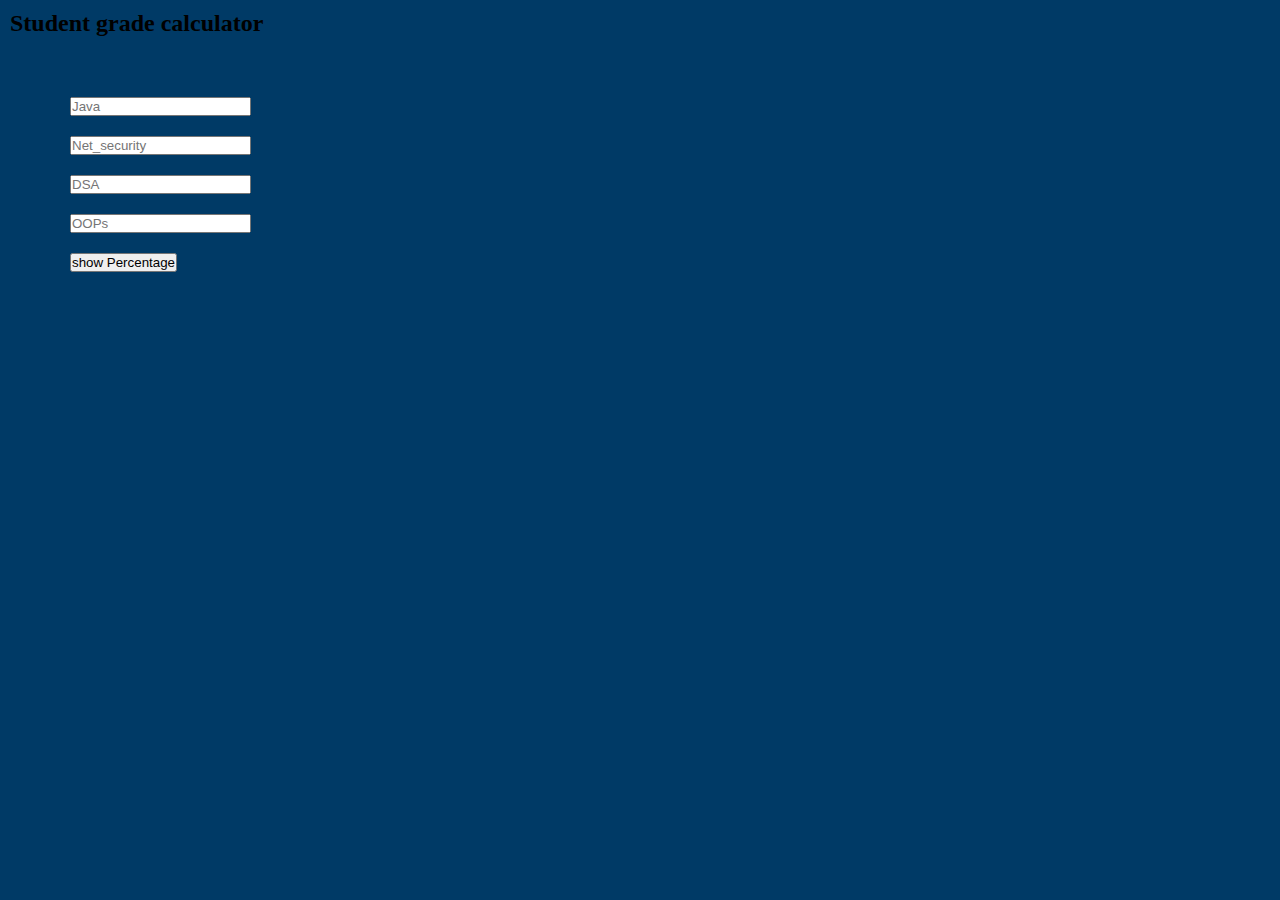
<file: second_project/Grade_Calculator/index.html>
<!DOCTYPE html>
<html>
  <head>
    <title>student calculate</title>
    <!-- link for font -->
    <link
      href="https://fonts.googleapis.com/css?family=Righteous&display=swap"
      rel="stylesheet"
    />
    <link rel="stylesheet" href="style.css" />
  </head>
  <body>
    <!-- main html -->
    <div class="container">
      <h1>Student grade calculator</h1>
      <div class="screen-body-item">
        <div class="app">
          <div class="form-group">
            <!-- option for taking the input -->
            <input
              type="text"
              class="form-control"
              placeholder="Java"
              id="java"
            />
          </div>
          <div class="form-group">
            <input
              type="text"
              class="form-control"
              placeholder="Net_security"
              id="netsec"
            />
          </div>
          <div class="form-group">
            <input
              type="text"
              class="form-control"
              placeholder="DSA"
              id="dsa"
            />
          </div>
          <div class="form-group">
            <input
              type="text"
              class="form-control"
              placeholder="OOPs"
              id="oops"
            />
          </div>
          <div>
            <input
              type="button"
              value="show Percentage"
              class="form-button"
              onclick="calculate()"
            />
          </div>
        </div>
      </div>
      <!-- for showing the result-->
      <div class="form-group showdata">
        <p id="showdata"></p>
      </div>
    </div>
    <!--adding external javascript file-->
    <script src="script.js"></script>
  </body>
</html>
</file>
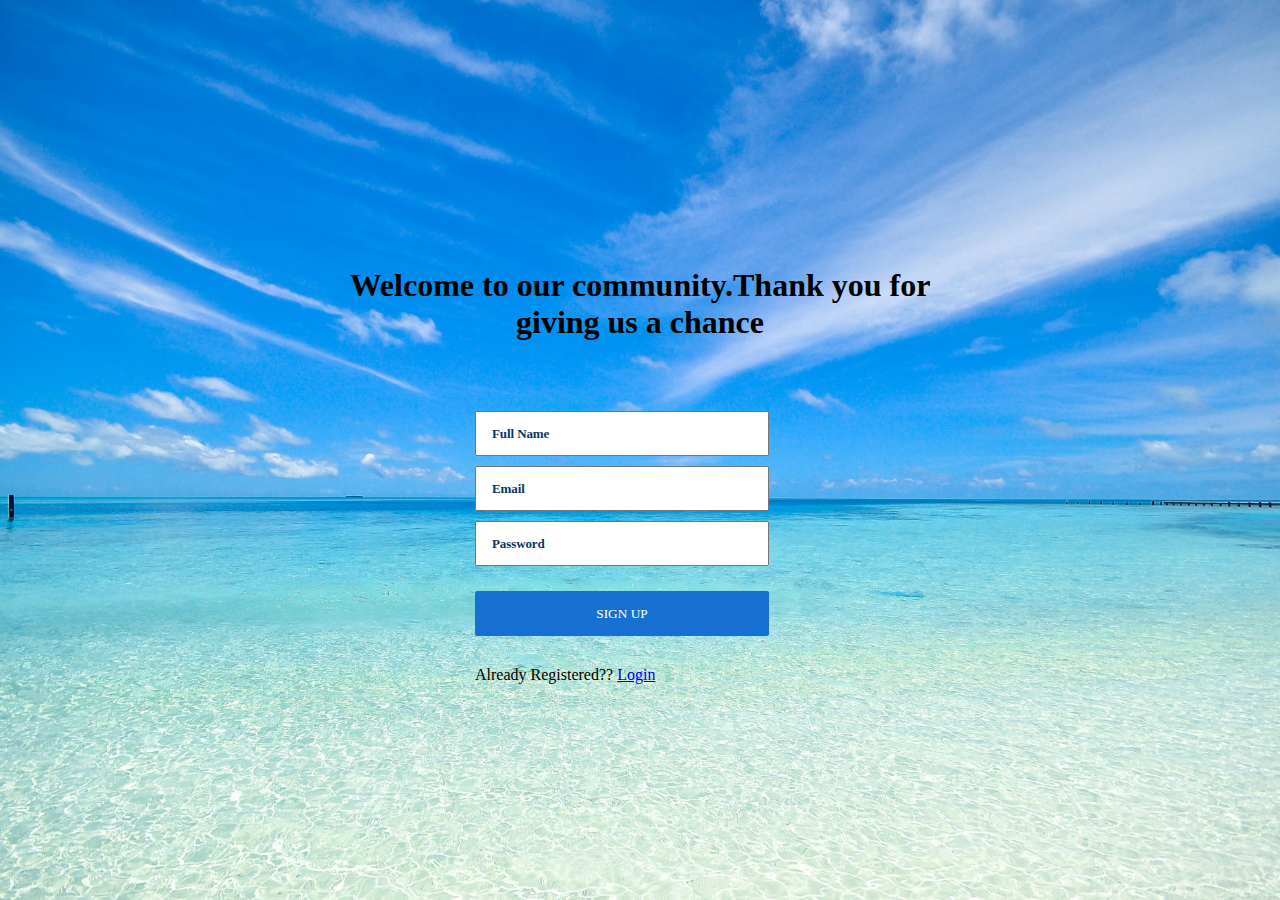
<file: web_design/Registration_form/index.html>
<!DOCTYPE html>
<html lang="en">
  <head>
    <meta charset="UTF-8" />

    <meta http-equiv="X-UA-Compatible" content="IE=edge" />
    <meta name="viewport" content="width=device-width,initial-scale=1.0" />

    <title>Sign Up</title>
    <link rel="stylesheet" href="style.css" />
  </head>
  <body>
    <div class="container">
      <div class="headline">
        <h1>Welcome to our community.Thank you for giving us a chance</h1>
      </div>

      <form class="form" method="post" action="#">
        <!-- FOR NAME -->
        <div class="SignUp">
          <div class="from-group">
            <input type="text" placeholder="Full Name" required="" />
          </div>

          <!-- FOR EMAIL -->
          <div class="from-group">
            <input type="email" placeholder="Email" required="" />
          </div>

          <!-- FOR PASSWORD-->

          <div class="from-group">
            <input type="password" placeholder="Password" required="" />
          </div>

          <button type="submit" class="btn">SIGN UP</button>
          <div class="account-exist">
            Already Registered?? <a href="#" id="login"> Login </a>
          </div>
        </div>

        <!-- ALReady have account -->

        <div class="SignIn">
          <div class="from-group">
            <input type="email" placeholder="Email" required="" />
          </div>
          <div class="from-group">
            <input type="password" placeholder="Password" required="" />
          </div>
          <div class="forget-password">
            <div class="check-box">
              <input type="checkbox" id="checkbox" />
              <label for="checkbox">Remember Me</label>
            </div>
            <a href="#">Forget Password</a>
          </div>
          <button type="submit" class="btn">LOG IN</button>
          <div class="account-exist">
            If Not Registered <a href="#" id="SignUp"> SignUp </a>
          </div>
        </div>
      </form>
    </div>
  </body>
  <script type="text/javascript" src="brain.js"></script>
</html>
</file>
<file: second_project/Grade_Calculator/style.css>
* {
  margin: 0;
  padding: 0;
  box-sizing: border-box;
}
body {
  background: #003a66;
  font-size: 12px;
}

.container {
  flex: 0 1 700px;
  margin: auto;
  padding: 10px;
}

.screen-body-item {
  flex: 1;
  padding: 50px;
}
input {
  margin: 10px 10px 10px;
}
.showdata {
  color: black;
  font-size: 1.2rem;
  padding-top: 10px;
  padding-bottom: 10px;
}
</file>
<file: web_design/Registration_form/style.css>
@import url("https://fonts.googleapis.com/css2?family=Poppins:wght@200;400&display=swap");
* {
  margin: 0;
  padding: 0;
  box-sizing: border-box;
  font-family: "Popinns", Georgia;
}
:root {
  --primary-color: rgb(22, 112, 209);
  --white-color: #fff;
  --grey: rgb(98, 94, 94);
  --black-color: #0a365f;
}

body {
  position: relative;
  display: flex;
  align-items: center;
  justify-content: center;
  min-height: 100vh;
}

.container {
  padding: 50px 25px 0px;
  max-width: 100%;
  width: 700px;
  margin: auto;
}
.container::before {
  content: "";
  position: absolute;
  top: 0;
  left: 0;
  right: 0;
  bottom: 0;
  background-image: url("images/background.jpg");
  background-position: center center;
  background-size: cover;
  background-repeat: no-repeat;
  min-height: 100vh;
  z-index: -1;
}
.container .headline {
  text-align: center;
  padding-bottom: 48px;
}
.container .headline h1 {
  font: size 45px;
  font-weight: 600;
  font-family: Georgia;
}

.container .from-group {
  margin-bottom: 10px;
}

.container .from-group input {
  display: block;
  font-size: 15px;
  line-height: 22px;
  letter-spacing: -0.1px;
  padding: 11px 15px;
  height: 45px;
  color: rgb(14, 14, 14);
  border-radius: 1fr;
  box-shadow: rgb(77, 26, 196);
  width: 60%;
}

.container .from-group input::placeholder {
  color: var(--black-color);
  font-weight: 600;
  font-size: 13px;
  font-family: Georgia, "Times New Roman", Times, serif;
}

.container .btn /*for button*/ {
  width: 60%;
  margin: 15px 0 30px;
  font-family: 13px;
  line-height: 22px;
  font-weight: 700px;
  padding: 12px 29px;
  height: 45px;
  text-transform: uppercase;
  color: var(--white-color);
  background-color: var(--primary-color);
  border: none;
  border-radius: 2px;
  cursor: pointer;
  text-align: center;
}

.container .form {
  margin-left: 160px;
  margin-top: 22px;
}

.SignUp.inActive {
  display: none;
}

.SignIn {
  display: none;
}

.SignIn.active {
  display: block;
}

@media (max-width: 767px) {
  .SignIn,
  .SignUp {
    align-items: center;
    margin-left: -40%;
    margin-right: 50%;
  }

  .container .from-group input {
    width: 100%;
  }
  .container .btn {
    width: 100%;
  }
}
</file>
